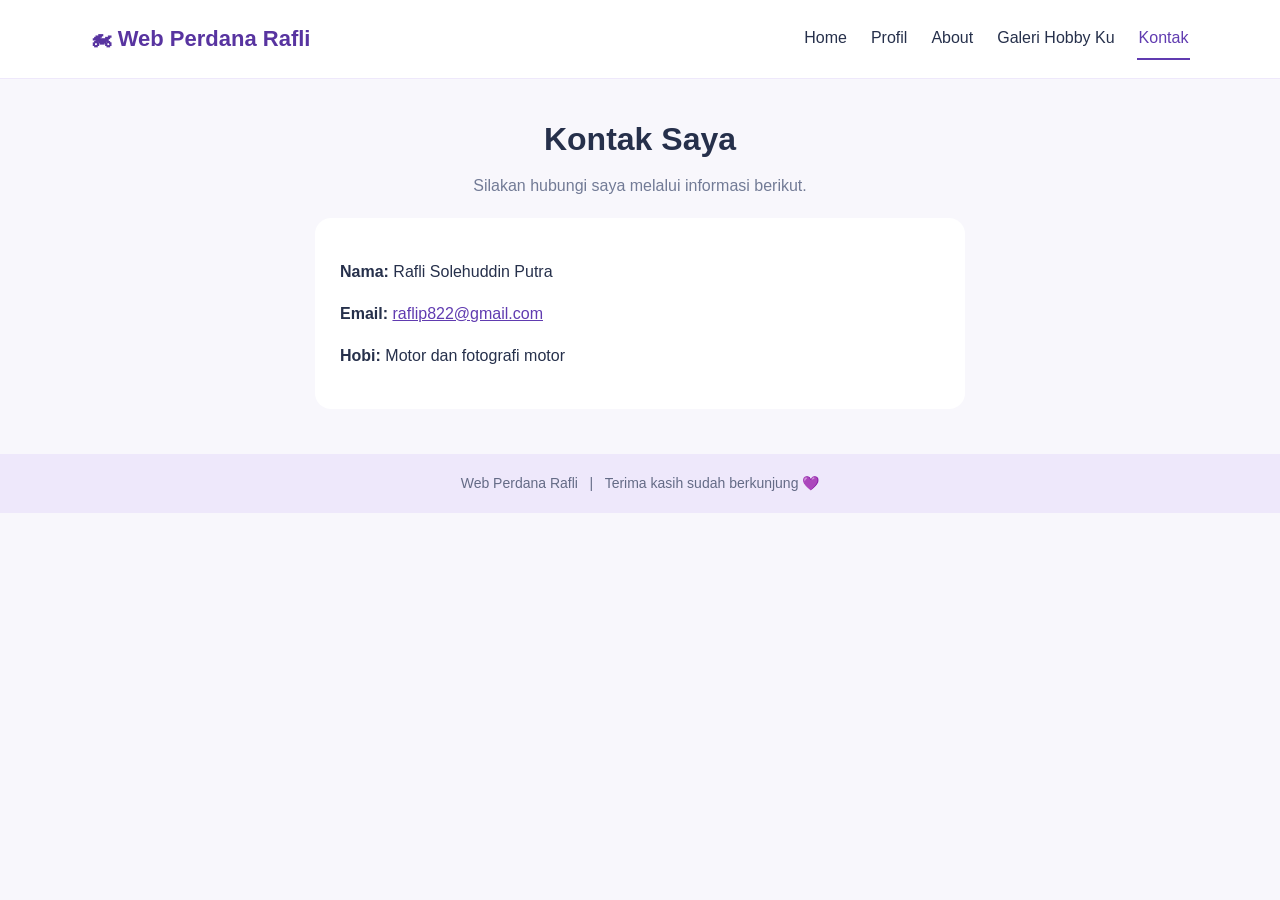
<file: kontak.html>
<!DOCTYPE html>
<html lang="id">
<head>
    <meta charset="UTF-8">
    <meta name="viewport" content="width=device-width, initial-scale=1.0">
    <title>Kontak - Web Perdana Rafli</title>
    <link rel="stylesheet" href="style.css">
</head>
<body>
<header class="navbar">
    <a class="brand" href="index.html">🏍 Web Perdana Rafli</a>
    <nav class="nav-links">
        <a href="index.html" class="">Home</a>
        <a href="profil.html" class="">Profil</a>
        <a href="about.html" class="">About</a>
        <a href="gallery.html" class="">Galeri Hobby Ku</a>
        <a href="kontak.html" class="active">Kontak</a>
    </nav>
</header>

<main class="content">
    <h1 class="page-title">Kontak Saya</h1>
    <p class="subtitle">Silakan hubungi saya melalui informasi berikut.</p>
    <section class="contact-card">
        <p><strong>Nama:</strong> Rafli Solehuddin Putra</p>
        <p><strong>Email:</strong> <a href="mailto:raflip822@gmail.com">raflip822@gmail.com</a></p>
        <p><strong>Hobi:</strong> Motor dan fotografi motor</p>
    </section>
</main>

<footer>Web Perdana Rafli &nbsp; | &nbsp; Terima kasih sudah berkunjung 💜</footer>
</body>
</html>
</file>
<file: style.css>
/* Web Perdana Rafli - CSS sederhana */
* {
    box-sizing: border-box;
}

body {
    margin: 0;
    font-family: Arial, sans-serif;
    color: #26304b;
    background: #f8f7fc;
    line-height: 1.6;
}

.navbar {
    display: flex;
    justify-content: space-between;
    align-items: center;
    gap: 18px;
    flex-wrap: wrap;
    padding: 18px 7%;
    background: white;
    border-bottom: 1px solid #eee8fb;
}

.brand {
    color: #5834a0;
    font-size: 22px;
    font-weight: bold;
    text-decoration: none;
}

.nav-links {
    display: flex;
    gap: 20px;
    flex-wrap: wrap;
}

.nav-links a {
    color: #26304b;
    text-decoration: none;
    padding: 7px 2px;
}

.nav-links a:hover,
.nav-links a.active {
    color: #603bb0;
    border-bottom: 2px solid #603bb0;
}

.hero {
    max-width: 1120px;
    margin: 28px auto;
    padding: 34px;
    display: flex;
    align-items: center;
    gap: 32px;
    background: linear-gradient(120deg, #fff, #f0eaff);
    border-radius: 18px;
}

.hero-text {
    flex: 1;
}

.hero h1 {
    margin: 0 0 12px;
    font-size: clamp(30px, 4vw, 48px);
    line-height: 1.15;
}

.hero h1 span {
    color: #603bb0;
}

.hero p {
    margin: 8px 0;
}

.hero img {
    width: 42%;
    max-height: 330px;
    object-fit: cover;
    border-radius: 18px;
}

.button {
    display: inline-block;
    margin-top: 14px;
    padding: 10px 20px;
    color: white;
    background: #603bb0;
    border-radius: 24px;
    text-decoration: none;
}

.button:hover {
    background: #452782;
}

.content {
    max-width: 1050px;
    margin: 35px auto;
    padding: 0 22px;
}

.page-title {
    text-align: center;
    margin-bottom: 8px;
    color: #26304b;
}

.subtitle {
    text-align: center;
    color: #727b96;
    margin-top: 0;
}

.profile-layout,
.about-layout {
    display: flex;
    align-items: center;
    gap: 28px;
    background: white;
    padding: 25px;
    border-radius: 16px;
}

.profile-photo,
.about-photo {
    width: 280px;
    max-width: 100%;
    height: 300px;
    object-fit: cover;
    border-radius: 14px;
}

.gallery-grid {
    display: grid;
    grid-template-columns: repeat(3, minmax(0, 1fr));
    gap: 20px;
    margin-top: 24px;
}

.gallery-card {
    overflow: hidden;
    background: white;
    border-radius: 12px;
    box-shadow: 0 3px 12px #24204a12;
}

.gallery-card img {
    display: block;
    width: 100%;
    height: 240px;
    object-fit: cover;
}

.gallery-card p {
    margin: 0;
    padding: 12px;
    color: #5834a0;
    font-size: 14px;
    font-weight: bold;
}

.contact-card {
    max-width: 650px;
    margin: 20px auto;
    padding: 25px;
    background: white;
    border-radius: 16px;
}

.contact-card a {
    color: #603bb0;
}

footer {
    margin-top: 45px;
    padding: 18px;
    text-align: center;
    background: #eee8fb;
    color: #646b86;
    font-size: 14px;
}

@media (max-width: 700px) {
    .navbar {
        justify-content: center;
    }

    .nav-links {
        justify-content: center;
        gap: 12px;
    }

    .hero,
    .profile-layout,
    .about-layout {
        flex-direction: column;
        text-align: center;
        margin: 18px;
        padding: 22px;
    }

    .hero img,
    .profile-photo,
    .about-photo {
        width: 100%;
        height: auto;
        max-height: 350px;
    }

    .gallery-grid {
        grid-template-columns: 1fr;
    }

    .gallery-card img {
        height: 260px;
    }
}
</file>
